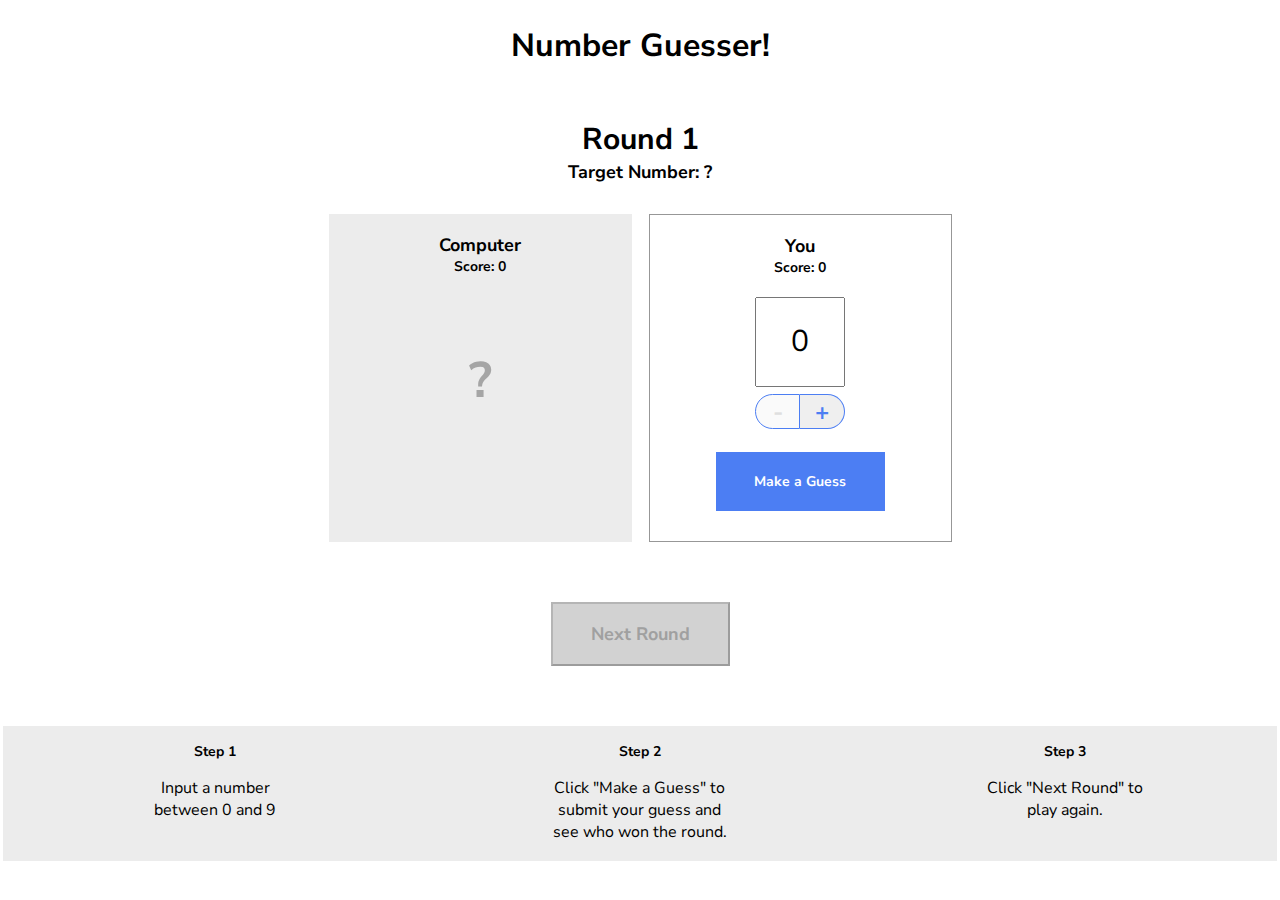
<file: Number Guesser/index.html>
<!doctype html>

<html>
  <head>
    <title>Number Guesser</title>
    <link href="https://fonts.googleapis.com/css?family=Nunito+Sans:400,700" rel="stylesheet">
    <link rel="stylesheet" href="./style.css">
  </head>
  <body>
    <div class="game-container">
      <header>
        <h1>Number Guesser!</h1>
      </header>
      
      <div class="rounds">
        <p class="round-label">Round <span id="round-number">1</span></p>
        <p class="guess-label">Target Number: <span id="target-number">?</span></p>
      </div>

      <div class="guessing-area">
        <div class="guess computer-guess">
          <div class="guess-title">
            <p class="guess-label">Computer</p>
            <p class="score-label">Score: <span id="computer-score">0</span></p>
          </div>
          <p id="computer-guess">?</p>
          <p class="winning-text" id="computer-wins"></p>
        </div>
        <div class="guess human-guess">
          <div class="guess-title">
            <p class="guess-label">You</p>
            <p class="score-label">Score: <span id="human-score">0</span></p>
          </div>
          <input type="number" id="human-guess" min=0 max=9 value=0>
          <div class="number-controls">
            <button class="number-control left" id="subtract" disabled>-</button>
            <button class="number-control right" id="add">+</button>
          </div>
          <button class="button" id="guess">Make a Guess</button>
        </div>
      </div>

      <div class="next-round-container">
        <button class="button" id="next-round" disabled>Next Round</button>
      </div>

    </div>
    
    <div class="instructions">
      <div class="instruction">
        <h3>Step 1</h3>
        <p>Input a number between 0 and 9</p>
      </div>
      <div class="instruction">
        <h3>Step 2</h3>
        <p>Click "Make a Guess" to submit your guess and see who won the round.</p>
      </div>
      <div class="instruction">
        <h3>Step 3</h3>
        <p>Click "Next Round" to play again.</p>
      </div>
    </div>

    <script src="./script.js"></script>
    <script src="./game.js"></script>
  </body>
</html>
</file>
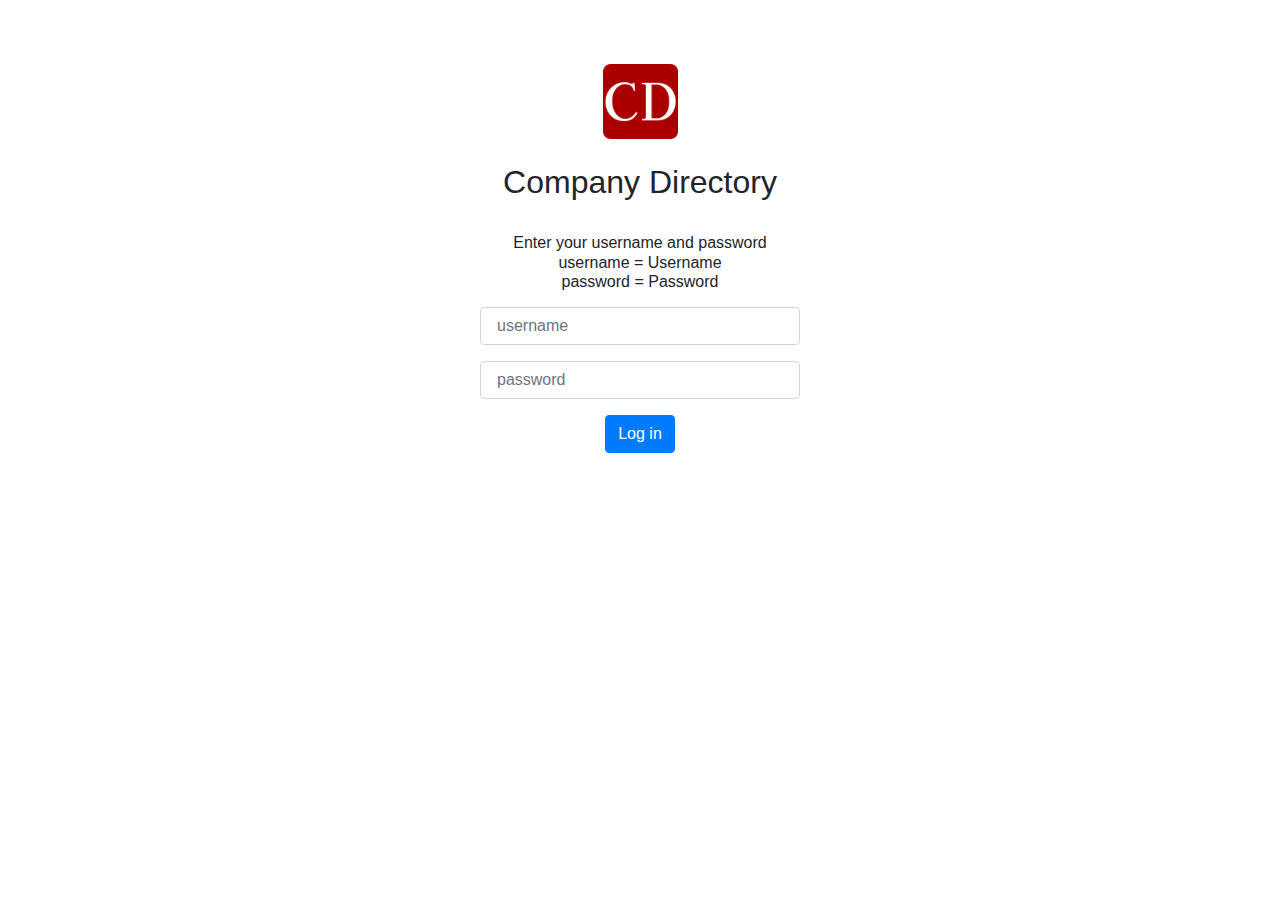
<file: CompanyDirectory/login.html>
<!DOCTYPE html>
<html lang="en">

  <head>
    <title>Company Directory</title>
    <link rel=icon href="images/favicon.ico">
    <meta name="keywords" content="SQL, directory, profolio">
    <meta name="description" content="Company Directory Liam Scott Project">
    <meta charset="UTF-8">
    <meta name="viewport" content="width=device-width, initial-scale=1 maximum-scale=1.0, user-scalable=no">
    <meta name="author" content="Liam Scott">

    <!--  BOOTStrap  -->
    <link rel="stylesheet" href="CSS/bootstrap.css">
    <link rel="stylesheet" href="CSS/myStyles.css">

  </head>
  
  <body>

  <div align="center">
      <img src="Images/navLogo.png" width="75" height="75" class="d-inline-block align-top" alt="" id="logo"><br><br>
      <h2>Company Directory</h2><br>

    <form>
        <div class="form-group">
          <label for="exampleInputEmail1">
            <h6>Enter your username and password <br>
            username = Username <br>
            password = Password </h6></label><br>
          <input type="text" class="form-control w-25 p-3" id="userid" aria-describedby="emailHelp" placeholder="username">
        </div>
        <div class="form-group">

          <input type="password" class="form-control w-25 p-3" id="pswrd" placeholder="password">
        </div>
        <button type="submit" class="btn btn-primary" onclick="check(this.form)" >Log in</button>
      </form>
  </div>      



  
  </body>

  <script src="JS/jquery-2.2.3.min.js" type="text/JavaScript"></script>
  <script src="JS/bootstrap.js" type="text/JavaScript"></script>

  <script>
  function check(form) {
    if(form.userid.value == "Username" && form.pswrd.value == "Password")
      {
        window.open('index.html');
      }
    else
      {
        alert("Error incorrect Username or Password")/*displays error message*/
      }
  }
  </script>

</html>
</file>
<file: Number Guesser/style.css>
* {
  font-family: 'Nunito Sans';
  box-sizing: border-box;
}

body {
  margin: 0 auto;
  padding: 3px;
  background-color: #fff;
}

.game-container {
  max-width: 640px;
  margin: 0 auto;
  text-align: center;
}

header {
  display: flex;
  justify-content: center
}

.rounds {
  display: flex;
  flex-direction: column;
  align-items: center;
  margin-bottom: 30px;
}

.round-label {
  font-size: 30px;
  font-weight: 700;
  margin-bottom: 0px;
}

.guess {
  min-width: 303px;
  height: 328px;
  display: flex;
  flex-direction: column;
  align-items: center;
  padding: 19px;
}

.guessing-area {
  display: flex;
  justify-content: space-around;
  align-items: flex-start;
  margin-bottom: 60px;
}

.guess-title {
  display: flex;
  flex-direction: column;
  align-items: center;
  justify-content: flex-start;
  margin-bottom: 20px;
}

.guess-label {
  font-size: 18px;
  font-weight: 700;
  margin: 0;
}

.score-label {
  font-size: 14px;
  font-weight: 700;
  margin: 0;
}

.target-guess {
  display: flex;
  flex-direction: column;
  align-items: center;
  justify-content: flex-start;
}

.computer-guess {
  background-color: #ececec;
}

#computer-guess {
  font-size: 50px;
  font-weight: 700;
  color: #a5a5a5;
}

.human-guess {
  border: 1px solid #979797;
}

.guess input {
  height: 90px;
  width: 90px;
  font-size: 30px;
  text-align: center;
  margin: 0 auto;
  margin-bottom: 7px;
}

.number-controls {
  font-size: 0;
  margin-bottom: 23px;
}

.number-control {
  border: solid 1px #4c7ef3;
  display: inline-block;
  width: 45px;
  height: 35px;
  font-size: 24px;
  font-weight: 700;
  color: #4c7ef3;
  cursor: pointer;
}

.number-controls button[disabled] {
  color: #dfdfdf;
  cursor: default;
}

.left {
  border-top-left-radius: 22.5px;
  border-bottom-left-radius: 22.5px;
}

.right {
  border-top-right-radius: 22.5px;
  border-bottom-right-radius: 22.5px;
  border-left-width: 0px;
}

.controls {
  display: flex;
  justify-content: space-around;
}

.button {
  background-color: #4c7ef3;
  color: #fff;
  cursor: pointer;
}

#guess {
  padding: 20px;
  width: 169px;
  height: 59px;
  border: none;
  font-weight: 700;
  font-size: 14px;
}

input[type=number]::-webkit-inner-spin-button {
  -webkit-appearance: none;
}

#next-round {
  width: 179px;
  height: 64px;
  font-size: 18px;
  font-weight: bold;
  margin-left: auto;
  margin-right: auto;
  margin-bottom: 60px;
}
  
.button[disabled] {
  background-color: #d2d2d2;
  color: #a0a0a0;
  cursor: default;
}

.instructions {
  background-color: #ececec;
  width: 100%;
  display: flex;
  justify-content: space-around;
}

.instruction {
  width: 180px;
  padding: 2px;
  text-align: center;
}

.instructions h3 {
  font-size: 14px;
}


.winning-text, .winning-text[disabled] {
  color: #ec3636;
  font-weight: 700;
}
</file>
<file: CompanyDirectory/CSS/myStyles.css>
html {
  font: Verdana;
  overflow-x: hidden;
}


a {
  display:inline-block;
  text-decoration: none;
  color: white;
}

a:hover {
  text-decoration: none;
  color: white;
}



.loc {
  float: left;
}

#locationSel {
  width:100%;
  box-shadow: 0px 2px 5px rgba(0, 0, 0, 0.5);
  border-radius: 0px 0px 10px 10px;
} 

#departmentSel {
  width: 100%;
  box-shadow: 0px 2px 5px rgba(0, 0, 0, 0.5);
  border-radius: 0px 0px 10px 10px;
}   
  
#editBtn {
  float: right;
  box-shadow: 0px 2px 5px rgba(0, 0, 0, 0.5);
  border-radius: 5px 5px 5px 5px;
} 

#newPersonBtn {
  box-shadow: 0px 2px 5px rgba(0, 0, 0, 0.5);
  border-radius: 5px 5px 5px 5px;
} 

#logo {
  margin-top: 5%;
}

tr.classRow {
  cursor: pointer;
}


td._1, td._2 {
  width:20%;
}

td:nth-child(4) {
  width:25%;
}


@media only screen and (max-width: 617px) {
  th.col_4,
  td:nth-child(4) {
    display:none;
  }
}

.table-scrollable {
  max-height: 75vh;
  overflow-y: auto;
  scrollbar-width: thin;
}


.table-scrollable thead th {
  position: sticky; 
  top: -5px;
  color: white;
  background-color:#0275d8;
  margin-top: -1px;
  margin-bottom: -1px;
  box-shadow: inset 0 1px 0 #dee2e6;

}

#deleteDepartmentModal #deletePersonnelModal {
  height: 100vh;
  width: 100vw;
}

#deleteModalPer #deleteModalDep {
  text-align: center;
  margin-left: auto;
  margin-right: auto;
}

#modalAlphaBody {
  text-align: center;
  margin-left: auto;
  margin-right: auto;
}

li a {
  color: black;
  text-align: center;
  margin-left: auto;
  margin-right: auto;

}

li a:hover {
  color: block;
}


#D {
  border-radius: 0;
  bottom:50px;
  position:absolute;
  width:100%;
  text-align: center;
}
</file>
